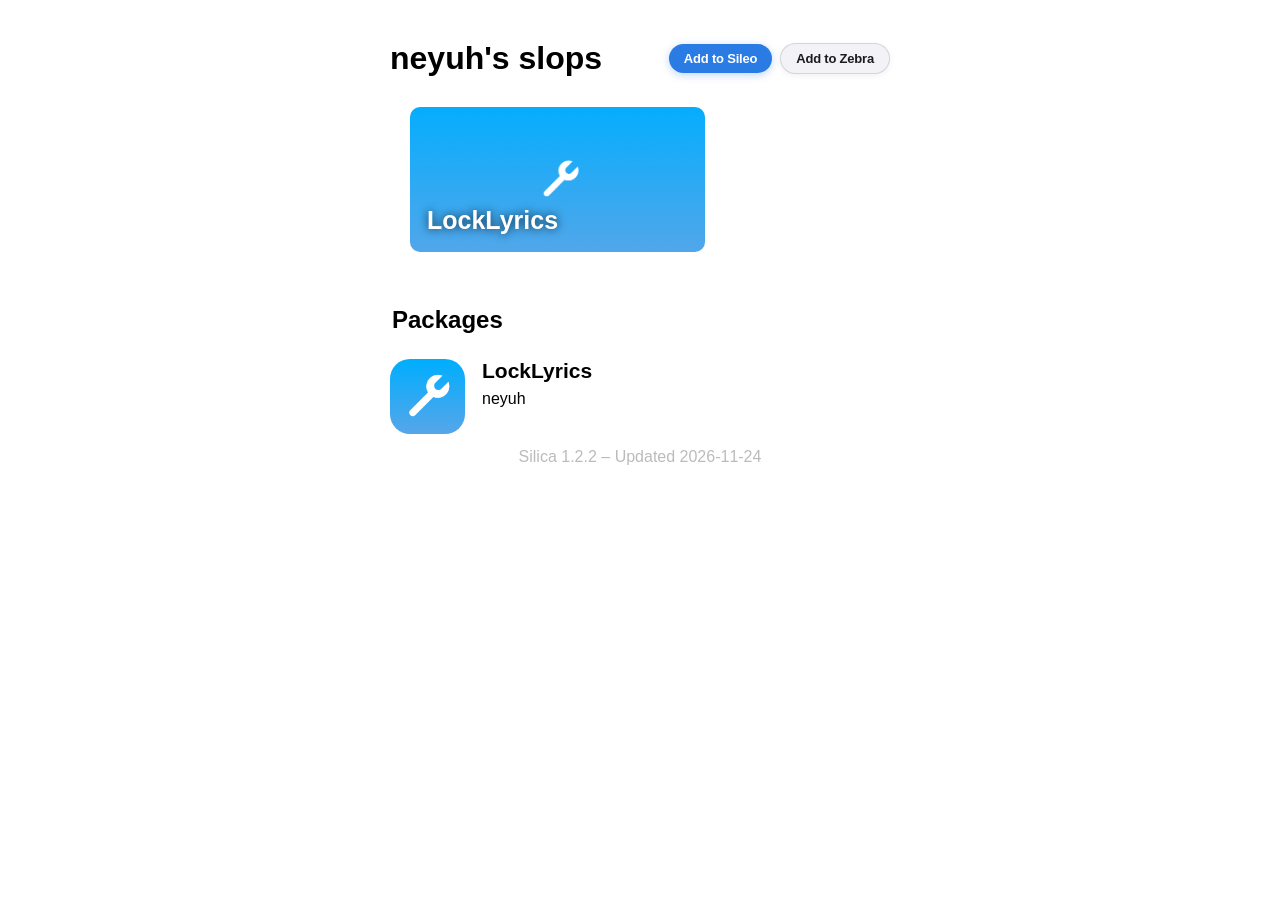
<file: docs/index.html>
<!DOCTYPE html>
<html>
<head>
    <meta charset="utf-8">
    <meta name="viewport" content="width=device-width, initial-scale=1, minimum-scale=1.0, user-scalable=0">
    <title>neyuh&#x27;s slops</title>
    <link rel="stylesheet" type="text/css" href="web/index.css">
    <style>a, .tint {color: } .active {color: }</style>
    <meta name="description" content="the">
    <meta property="og:title" content="neyuh&#x27;s slops">
    <meta property="og:description" content="the">
    <meta property="og:image" content="https://huyenne123.github.io/CydiaIcon.png">
    <meta name="twitter:card" content="summary">
    <meta name="twitter:title" content="neyuh&#x27;s slops">
    <meta name="twitter:description" content="the">
    <meta name="twitter:image" content="https://huyenne123.github.io/CydiaIcon.png">
    <meta name="theme-color" content="">
</head>
<body>
    <div class="body">
        <div class="repo_header">
            <h1 class="header repo_title">neyuh&#x27;s slops</h1>
            <div class="repo_buttons">
                <a class="repo_btn btn_sileo" href="sileo://source/https://huyenne123.github.io/">Add to Sileo</a>
                <a class="repo_btn btn_zebra" href="zbra://sources/add/https://huyenne123.github.io/">Add to Zebra</a>
            </div>
        </div>
        <div class="scroll_view">
            <a href="depiction/web/com.locklyrics.tweak.html" style="background-image: url(assets/com.locklyrics.tweak/banner.png)" class="card">
                <p>LockLyrics</p>
            </a>
        </div>
        <h2 class="header">Packages</h2>
        <div class="packageList">
                <a class="subtle_link" href="depiction/web/com.locklyrics.tweak.html">
                    <div class="package">
                        <img src="assets/com.locklyrics.tweak/icon.png">
                        <div class="package_info">
                            <p class="package_name">LockLyrics</p>
                            <p class="package_caption">neyuh</p>
                        </div>
                    </div>
                </a>
        </div>
        <div class="caption center footer">Silica 1.2.2 – Updated 2026-11-24</div>
    </div>
</body>
    <script src="web/index.js"></script>
</html>
</file>
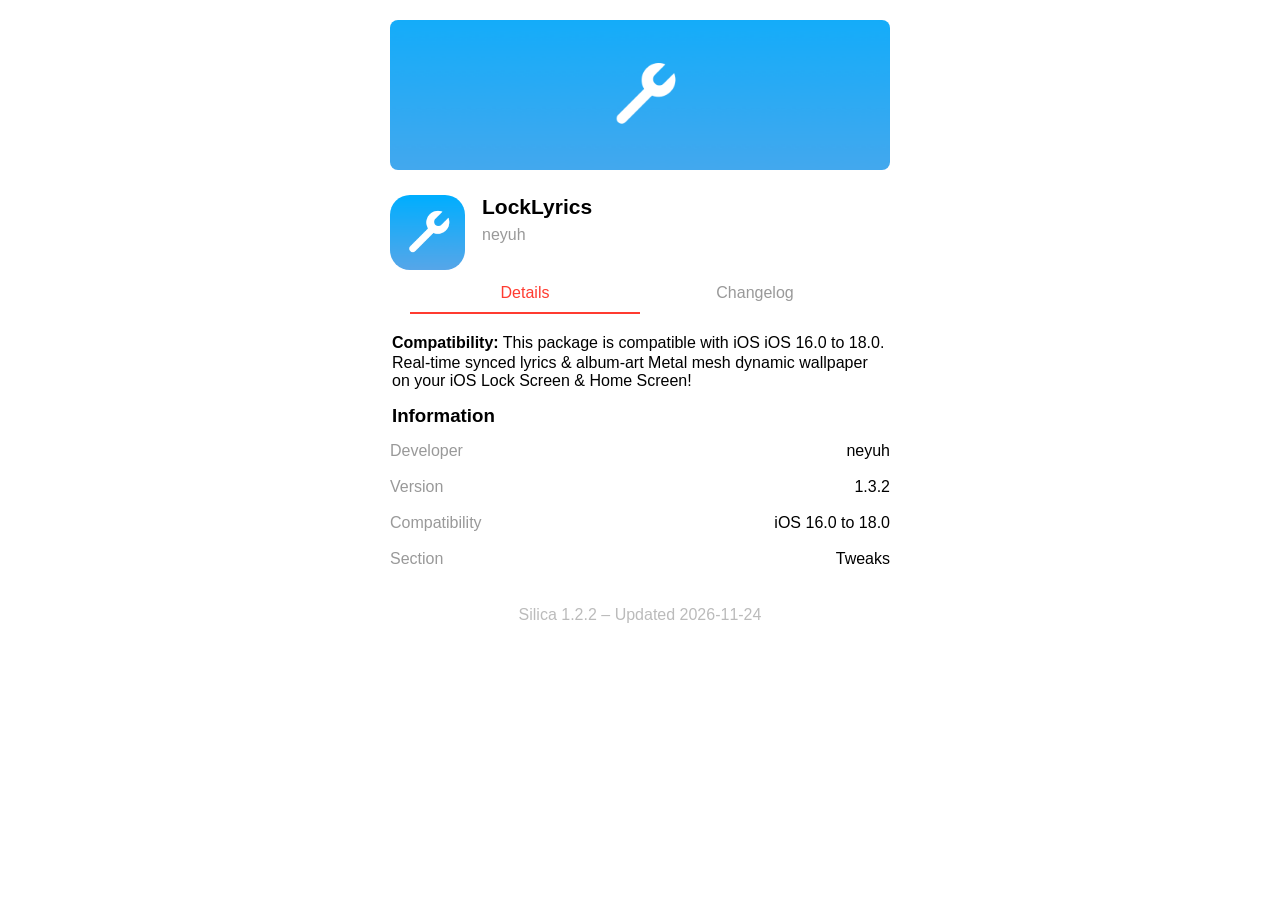
<file: docs/depiction/web/com.locklyrics.tweak.html>
<!DOCTYPE html>
<html>
<head>
    <meta charset="utf-8">
    <meta name="viewport" content="width=device-width, initial-scale=1, minimum-scale=1.0, user-scalable=0">
    <title>LockLyrics</title>
    <link rel="stylesheet" type="text/css" href="../../web/index.css">
    <style>a, .tint, .table-btn:after {color: #ff3b30} .active {color: #ff3b30;border-bottom: 2px solid #ff3b30;}</style>
    <script src="../../web/index.js"></script>
    <meta name="description" content="A package by neyuh for iOS 16.0 to 18.0.">
    <meta property="og:title" content="LockLyrics">
    <meta property="og:description" content="A package by neyuh for iOS 16.0 to 18.0.">
    <meta property="og:image" content="../../assets/com.locklyrics.tweak/banner.png">
    <meta name="twitter:card" content="summary_large_image">
    <meta name="twitter:title" content="LockLyrics">
    <meta name="twitter:description" content="A package by neyuh for iOS 16.0 to 18.0.">
    <meta name="twitter:image" content="https://huyenne123.github.io/assets/com.locklyrics.tweak/banner.png">
    <meta name="theme-color" content="#ff3b30">
</head>
<body>
    <div class="body">
        <div style="background-image: url(../../assets/com.locklyrics.tweak/banner.png)" class="banner_underlay"></div>
        <div class="package package_head">
            <img src="../../assets/com.locklyrics.tweak/icon.png">
            <div class="package_info">
                <h1 class="package_name">LockLyrics</h1>
                <p class="package_caption">neyuh</p>
            </div>
        </div>
        <div class="nav">
            <div class="nav_btn active tweak_info_btn" onclick="swap('.changelog','.tweak_info');">Details</div>
            <div class="nav_btn changelog_btn" onclick="swap('.tweak_info','.changelog');">Changelog</div>
        </div>
        <div class="tweak_info">
            <p class="compatibility"><b>Compatibility:</b> This package is compatible with iOS iOS 16.0 to 18.0.</p>
            
            <div class="md_view">
                <p>Real-time synced lyrics & album-art Metal mesh dynamic wallpaper on your iOS Lock Screen & Home Screen!</p>
            </div>
            <h3>Information</h3>
            <div class="table">
                <div class="cell">
                    <div class="title">Developer</div>
                    <div class="text">neyuh</div>
                    <br><br>
                </div>
                <div class="cell">
                    <div class="title">Version</div>
                    <div class="text">1.3.2</div>
                    <br><br>
                </div>
                <div class="cell">
                    <div class="title">Compatibility</div>
                    <div class="text">iOS 16.0 to 18.0</div>
                    <br><br>
                </div>
                <div class="cell">
                    <div class="title">Section</div>
                    <div class="text">Tweaks</div>
                    <br><br>
                </div>
            </div>
        </div>
        <div class="changelog">
            <div class="changelog_entry">
                <h4>1.0.0</h4>
                <div class="md_view"><p>Initial release: Real-time synced lock screen lyrics with LRCLIB, lrc.red, and Musixmatch support, MediaRemote true elapsed-time synchronization, customizable positioning, and live draggable interface.</p>
</div>
            </div><div class="changelog_entry">
                <h4>1.1.0</h4>
                <div class="md_view"><p>Added SpicyLyrics provider support (developers.spicylyrics.org API key) with syllable and line level sync.</p>
</div>
            </div><div class="changelog_entry">
                <h4>1.1.1</h4>
                <div class="md_view"><p>Fix stuck/joined words on SpicyLyrics syllable-level sync by honoring the IsPartOfWord flag and word spacing boundaries.</p>
</div>
            </div><div class="changelog_entry">
                <h4>1.2.0</h4>
                <div class="md_view"><p>Added a Y Position slider with a live interactive Lock Screen preview in Settings (supports tapping the preview, center-snap haptic guide, and live syncing with presets, line count, and font size).</p>
</div>
            </div><div class="changelog_entry">
                <h4>1.2.1</h4>
                <div class="md_view"><p>Fixed Settings crash on iOS 18 arm64e caused by NSNotificationCenter/Swift Foundation bridging in the Lock Screen preview.</p>
</div>
            </div><div class="changelog_entry">
                <h4>1.2.2</h4>
                <div class="md_view"><p>Lock Screen preview in Settings now displays real lyrics, song title, artist, and playback progress from a random previously played song at a random timestamp (with a shuffle button and SpicyLyrics offline cache format fix).</p>
</div>
            </div><div class="changelog_entry">
                <h4>1.3.0</h4>
                <div class="md_view"><p>Added Album-Art Dynamic Metal Mesh Gradient Wallpaper (CIE LAB compute shader), true Lock Screen Wallpaper Layer mode (renders behind notifications, clock &amp; glass blur cards), smart GPU/timer power-saver hooks (backlight, Low Power Mode, pause/unlock auto-freeze), and Settings controls with live gradient preview.</p>
</div>
            </div><div class="changelog_entry">
                <h4>1.3.1</h4>
                <div class="md_view"><p>Added Home Screen support for the Dynamic Album-Art Metal Mesh Gradient Wallpaper (without lyrics), supporting both separate and paired iOS 16–18 wallpapers with automatic GPU pause when inside apps, plus a new 'Show on Home Screen' toggle in Settings.</p>
</div>
            </div><div class="changelog_entry">
                <h4>1.3.2</h4>
                <div class="md_view"><p>Added random previously played song album-art dynamic wallpaper on both Lock Screen and Home Screen (without lyrics) when nothing is playing, with persistent offline palette caching, automatic refresh on screen wake, and a 'Random Song Art When Idle' toggle in Settings.</p>
</div>
            </div>
        </div>
        <div class="caption center footer">Silica 1.2.2 – Updated 2026-11-24</div>
    </div>
</body>
<script>compatible("16.0","18.0","iOS 16.0 to 18.0");externalize()</script>
</html>
</file>
<file: docs/web/index.css>
* {
    margin: 0;
}

.body {
    font-family: -apple-system, BlinkMacSystemFont, "Helvetica Neue", "Helvetica", sans-serif;
    margin-top: 20px;
    margin-bottom: 20px;

}

@media only screen and (max-width: 600px) {
    .body {
        margin-left: 20px;
        margin-right: 20px;
    }
    .scroll_view {
        width: calc(100vw - 60px);
    }
}
@media only screen and (min-width: 601px) {
    .body {
        width: 500px;
        margin-left: auto;
        margin-right: auto;
    }
    .scroll_view {
        width: calc(500px - 40px);
    }
}

h1, h2, h3, h4, h5, h6, p {
    margin: 2px;
}

.caption {
    color: #bbb;
    font-size: 16px;
}

.header {
    margin-top: 40px;
    margin-bottom: 25px;
}

.repo_header {
    display: flex;
    flex-wrap: wrap;
    align-items: center;
    justify-content: space-between;
    gap: 12px;
    margin-top: 40px;
    margin-bottom: 20px;
}

.repo_title {
    margin: 0 !important;
}

.repo_buttons {
    display: inline-flex;
    align-items: center;
    gap: 8px;
    flex-wrap: wrap;
}

.repo_btn {
    display: inline-flex;
    align-items: center;
    justify-content: center;
    padding: 7px 15px;
    border-radius: 20px;
    font-size: 13px;
    font-weight: 600;
    text-decoration: none;
    transition: all 0.15s ease-in-out;
    letter-spacing: -0.2px;
    white-space: nowrap;
}

.btn_sileo {
    background: #2a7be4;
    color: #ffffff !important;
    box-shadow: 0 2px 8px rgba(42, 123, 228, 0.3);
}

.btn_sileo:hover {
    background: #246ac7;
    transform: translateY(-1px);
    box-shadow: 0 4px 12px rgba(42, 123, 228, 0.4);
    opacity: 1 !important;
}

.btn_zebra {
    background: rgba(255, 255, 255, 0.12);
    color: #ffffff !important;
    border: 1px solid rgba(255, 255, 255, 0.2);
    box-shadow: 0 2px 8px rgba(0, 0, 0, 0.2);
}

.btn_zebra:hover {
    background: rgba(255, 255, 255, 0.2);
    transform: translateY(-1px);
    box-shadow: 0 4px 12px rgba(0, 0, 0, 0.3);
    opacity: 1 !important;
}

.scroll_view {
    overflow-x: auto;
    overflow-y: hidden;
    margin: 10px;
    white-space: nowrap;
    -webkit-overflow-scrolling: touch;
    scrollbar-width: none;
}

.scroll_view::-webkit-scrollbar {
    display: none;
}

.scroll_view > .card {
    background-color: #ccc;
    background-position: center;
    background-repeat: no-repeat;
    background-size: cover;
    padding: 10px;
    margin: 10px;
    border-radius: 10px;
    font-weight: bold;
    height: 125px;
    width: 275px;
    position: relative;
    display: inline-block;
}

.scroll_view > .img_card {
    background-color: #ccc;
    width: 250px;
    margin: 5px;
    border-radius: 10px;
    font-weight: bold;
    position: relative;
    display: inline-block;
}

.card > p {
    color: white;
    bottom: 15px;
    left: 15px;
    font-size: 25px;
    position: absolute;
    text-shadow: 0 0 10px rgba(0,0,0,0.8); 
}

.center {
    text-align: center;
}

.left_float {
    float: left;
}

.right_float { 
    float: right;
}

.add_sileo {
    font-size: 2em;
    cursor: pointer;
    text-decoration: none;
}

.add_sileo:hover, a:hover {
    opacity: 0.8;
    cursor: pointer;
}

.package {
    margin-bottom: 40px;
}

.package > img {
    border-radius: 20px;
    width: 75px;
    height: 75px;
    float: left;
}

.package_info {
    margin-left: 90px;
}

.package_name {
    font-weight: bold;
    font-size: 21px;
}

.package_caption {
    margin-top: 7px;
    color: #999;
}

.cell > .title {
    float: left;
    color: #999;
}

.cell > .text {
    float: right;
}

h3 {
    margin-top: 15px;
    margin-bottom: 15px;
}

.footer {
    margin-top: 20px;
}

.subtle_link, .subtle_link > div > div, .subtle_link > div > div > p {
    text-decoration: none;
    color: black;
}

.subtle_link:hover, .subtle_link > *:hover {
    opacity: 0.8;
}

.green {
    color: #00b90c;
}

.red {
    color: #ba0000;
}

.banner_underlay {
    background-size: cover;
    background-position: center;
    height: 150px;
    width: 100%;
    border-radius: 8px;
    z-index: -2;
    margin-bottom: 25px;
    top: 0;
}

.changelog {
    display: none;
}

.nav {
    display: flex;
    margin: 20px;
    float: center;
}

.nav_btn {
    width: 50%;
    display:inline;
    text-align: center;
    color: #999;
    font-weight: 500;
    padding-bottom: 10px;
    cursor: pointer;
}

.changelog_entry {
    margin-bottom: 18px;
}

a {
    text-decoration: none;
}

.table-btn, .table-btn > div {
    padding-top: 10px;
    padding-bottom: 10px;
}

.table-btn:after {
    content: "›";
    font-size:30px;
    transform: translateY(-40px);
    float: right;
}

@media (prefers-color-scheme: dark) {
    body {
        background: #161616;
        color: white;
    }

    .subtle_link, .subtle_link > div > div, .subtle_link > div > div > p {
        color: white;
    }
}

@media (prefers-color-scheme: light) {
    .btn_zebra {
        background: #f2f2f7;
        color: #1c1c1e !important;
        border: 1px solid rgba(0, 0, 0, 0.12);
        box-shadow: 0 2px 6px rgba(0, 0, 0, 0.06);
    }
    .btn_zebra:hover {
        background: #e5e5ea;
        box-shadow: 0 3px 8px rgba(0, 0, 0, 0.1);
    }
}
</file>
